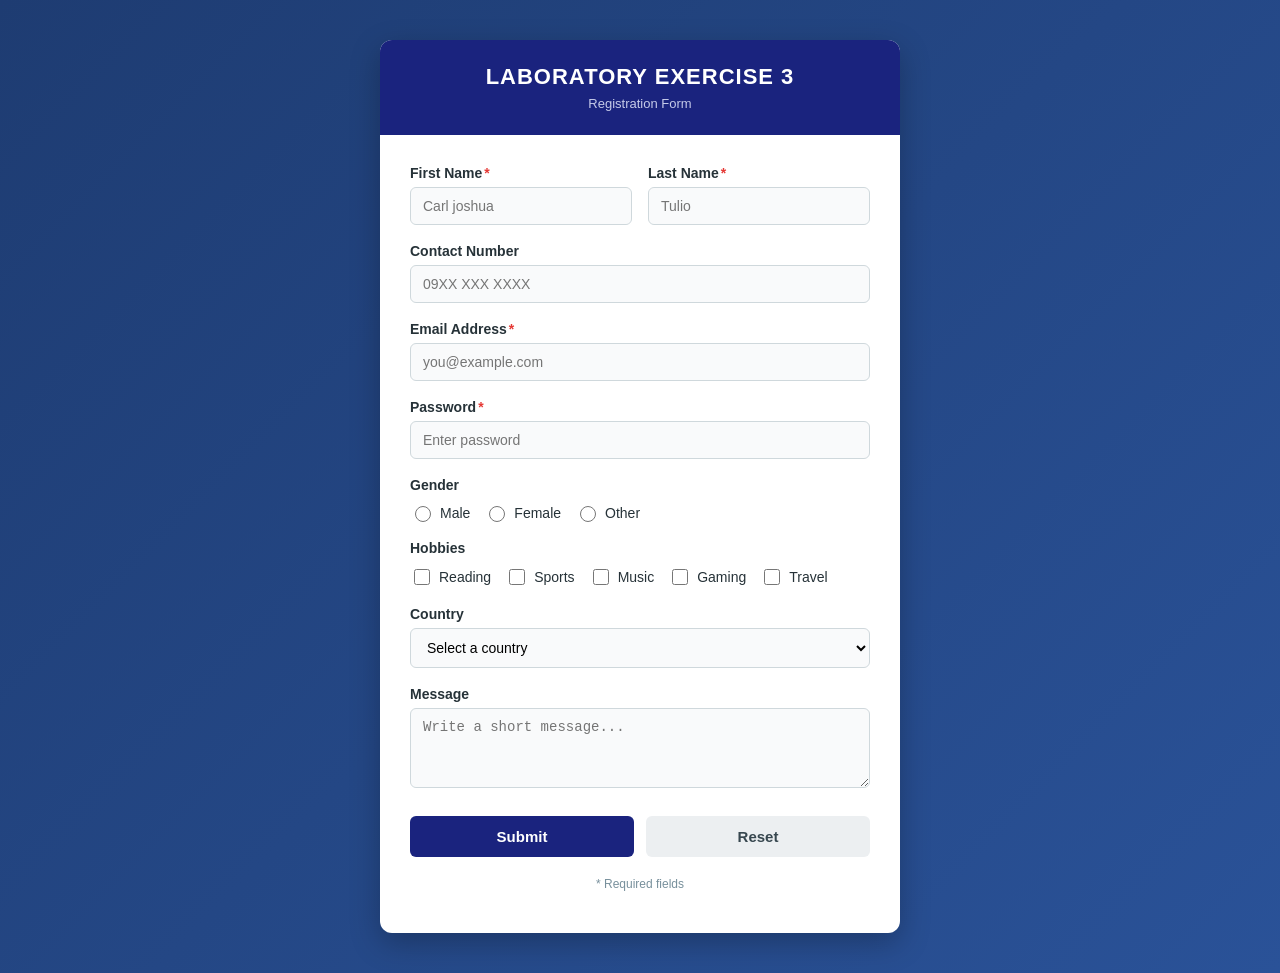
<file: index.html>
<!DOCTYPE html>
<html lang="en">
<head>
<meta charset="UTF-8">
<title>Laboratory Exercise 3 - Registration Form</title>
<link rel="stylesheet" href="style.css">
</head>
<body>

<div class="form-container">
  <div class="form-header">
    <h1>LABORATORY EXERCISE 3</h1>
    <p>Registration Form</p>
  </div>

  <form>
    <div class="two-col">
      <div class="field">
        <label for="firstName">First Name<span class="required">*</span></label>
        <input type="text" id="firstName" name="firstName" placeholder="Carl joshua" required>
      </div>
      <div class="field">
        <label for="lastName">Last Name<span class="required">*</span></label>
        <input type="text" id="lastName" name="lastName" placeholder="Tulio" required>
      </div>
    </div>

    <div class="field">
      <label for="contact">Contact Number</label>
      <input type="tel" id="contact" name="contact" placeholder="09XX XXX XXXX">
    </div>

    <div class="field">
      <label for="email">Email Address<span class="required">*</span></label>
      <input type="email" id="email" name="email" placeholder="you@example.com" required>
    </div>

    <div class="field">
      <label for="password">Password<span class="required">*</span></label>
      <input type="password" id="password" name="password" placeholder="Enter password" required>
    </div>

    <div class="field">
      <label>Gender</label>
      <div class="radio-group">
        <label><input type="radio" name="gender" value="male"> Male</label>
        <label><input type="radio" name="gender" value="female"> Female</label>
        <label><input type="radio" name="gender" value="other"> Other</label>
      </div>
    </div>

    <div class="field">
      <label>Hobbies</label>
      <div class="checkbox-group">
        <label><input type="checkbox" name="hobbies" value="reading"> Reading</label>
        <label><input type="checkbox" name="hobbies" value="sports"> Sports</label>
        <label><input type="checkbox" name="hobbies" value="music"> Music</label>
        <label><input type="checkbox" name="hobbies" value="gaming"> Gaming</label>
        <label><input type="checkbox" name="hobbies" value="travel"> Travel</label>
      </div>
    </div>

    <div class="field">
      <label for="country">Country</label>
      <select id="country" name="country">
        <option value="">Select a country</option>
        <option value="ph">Philippines</option>
        <option value="us">United States</option>
        <option value="uk">United Kingdom</option>
        <option value="jp">Japan</option>
        <option value="au">Australia</option>
        <option value="other">Other</option>
      </select>
    </div>

    <div class="field">
      <label for="message">Message</label>
      <textarea id="message" name="message" placeholder="Write a short message..."></textarea>
    </div>

    <div class="button-row">
      <button type="submit" class="btn-submit">Submit</button>
      <button type="reset" class="btn-reset">Reset</button>
    </div>

    <p class="note">* Required fields</p>
  </form>
</div>

</body>
</html>
</file>
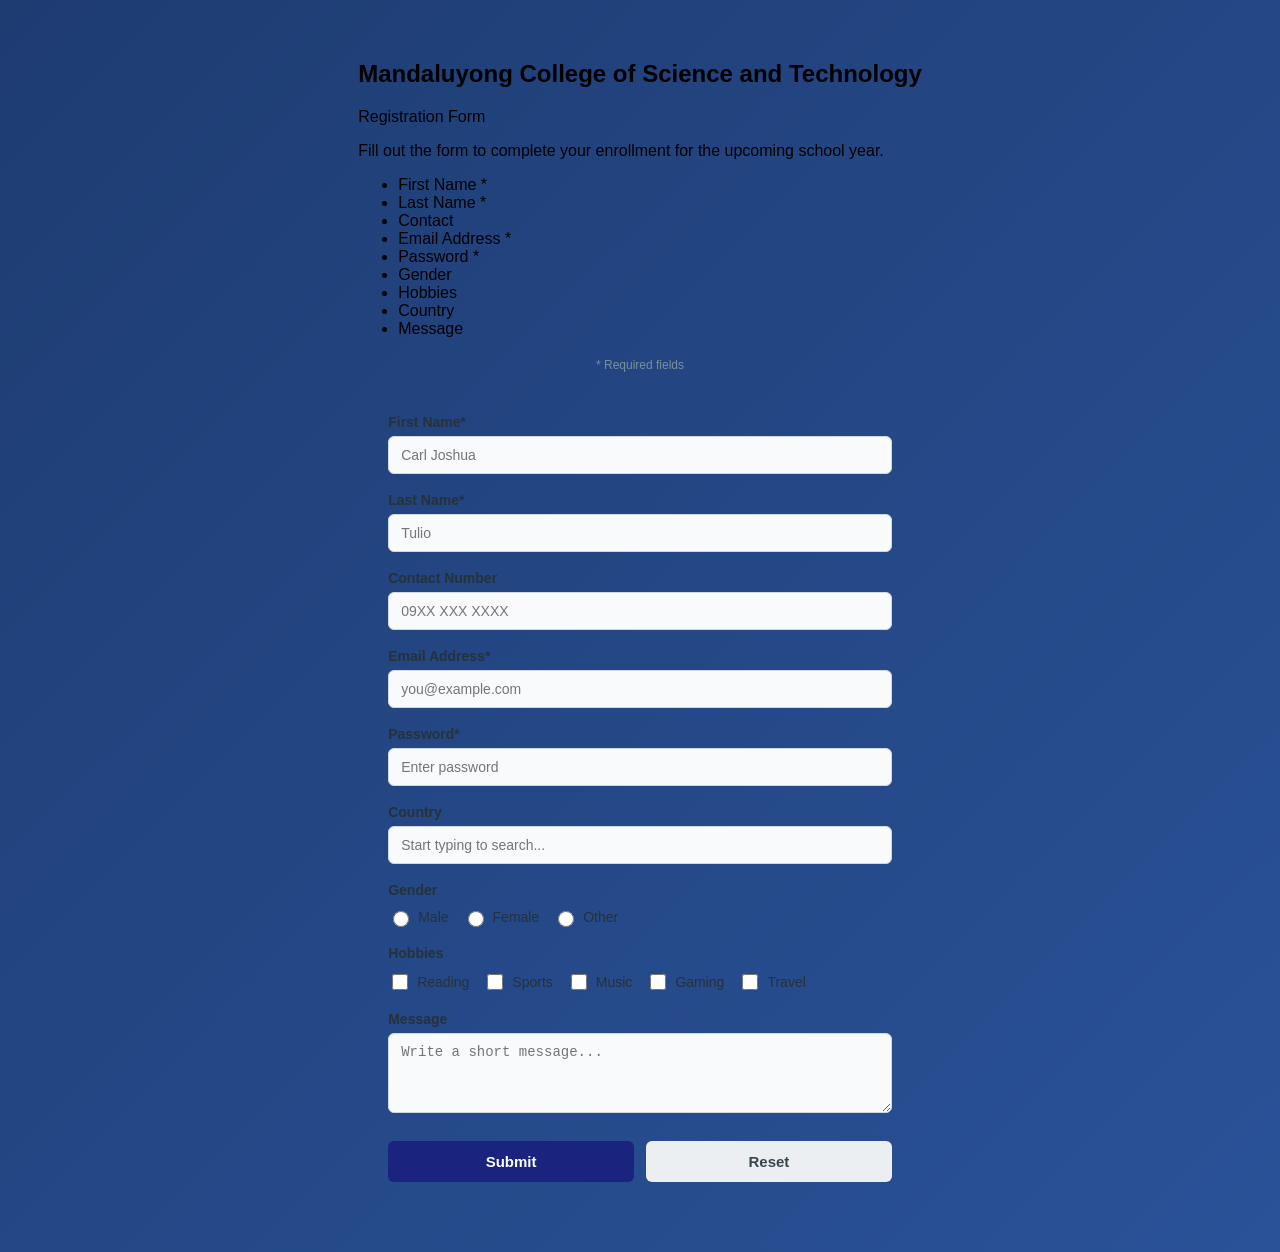
<file: Main.html>
<!DOCTYPE html>
<html lang="en">
<head>
<meta charset="UTF-8">
<meta name="viewport" content="width=device-width, initial-scale=1.0">
<title>Registration Form</title>
<link rel="stylesheet" href="style.css">
</head>
<body>

<div class="page">

  <aside class="side-panel">
    <h2>Mandaluyong College of Science and Technology</h2>
    <p class="subtitle">Registration Form</p>
    <p class="desc">Fill out the form to complete your enrollment for the upcoming school year.</p>
    <ul class="field-list">
      <li>First Name <span class="req">*</span></li>
      <li>Last Name <span class="req">*</span></li>
      <li>Contact</li>
      <li>Email Address <span class="req">*</span></li>
      <li>Password <span class="req">*</span></li>
      <li>Gender</li>
      <li>Hobbies</li>
      <li>Country</li>
      <li>Message</li>
    </ul>
    <p class="note">* Required fields</p>
  </aside>

  <main class="form-panel">
    <form>
      <div class="grid-3col">

        <div class="field">
          <label for="firstName">First Name<span class="req">*</span></label>
          <input type="text" id="firstName" name="firstName" placeholder="Carl Joshua" required>
        </div>

        <div class="field">
          <label for="lastName">Last Name<span class="req">*</span></label>
          <input type="text" id="lastName" name="lastName" placeholder="Tulio" required>
        </div>

        <div class="field">
          <label for="contact">Contact Number</label>
          <input type="tel" id="contact" name="contact" placeholder="09XX XXX XXXX">
        </div>

        <div class="field">
          <label for="email">Email Address<span class="req">*</span></label>
          <input type="email" id="email" name="email" placeholder="you@example.com" required>
        </div>

        <div class="field">
          <label for="password">Password<span class="req">*</span></label>
          <input type="password" id="password" name="password" placeholder="Enter password" required>
        </div>

<div class="field">
  <label for="country">Country</label>
  <input type="text" id="country" name="Barangay" list="country-list" placeholder="Start typing to search..." autocomplete="off">
  
  <datalist id="country-list">
<option value="Philippines">
<option value="Vietnam">
<option value="Indonesia">
<option value="Thailand">
  </datalist>
</div>
      <div class="grid-2col">
        <div class="field">
          <label>Gender</label>
          <div class="radio-group">
            <label><input type="radio" name="gender" value="male"> Male</label>
            <label><input type="radio" name="gender" value="female"> Female</label>
            <label><input type="radio" name="gender" value="other"> Other</label>
          </div>
        </div>

        <div class="field">
          <label>Hobbies</label>
          <div class="checkbox-group">
            <label><input type="checkbox" name="hobbies" value="reading"> Reading</label>
            <label><input type="checkbox" name="hobbies" value="sports"> Sports</label>
            <label><input type="checkbox" name="hobbies" value="music"> Music</label>
            <label><input type="checkbox" name="hobbies" value="gaming"> Gaming</label>
            <label><input type="checkbox" name="hobbies" value="travel"> Travel</label>
          </div>
        </div>
      </div>

      <div class="field">
        <label for="message">Message</label>
        <textarea id="message" name="message" placeholder="Write a short message..."></textarea>
      </div>

      <div class="button-row">
        <button type="submit" class="btn-submit">Submit</button>
        <button type="reset" class="btn-reset">Reset</button>
      </div>
    </form>
  </main>

</div>

</body>
</html>
</file>
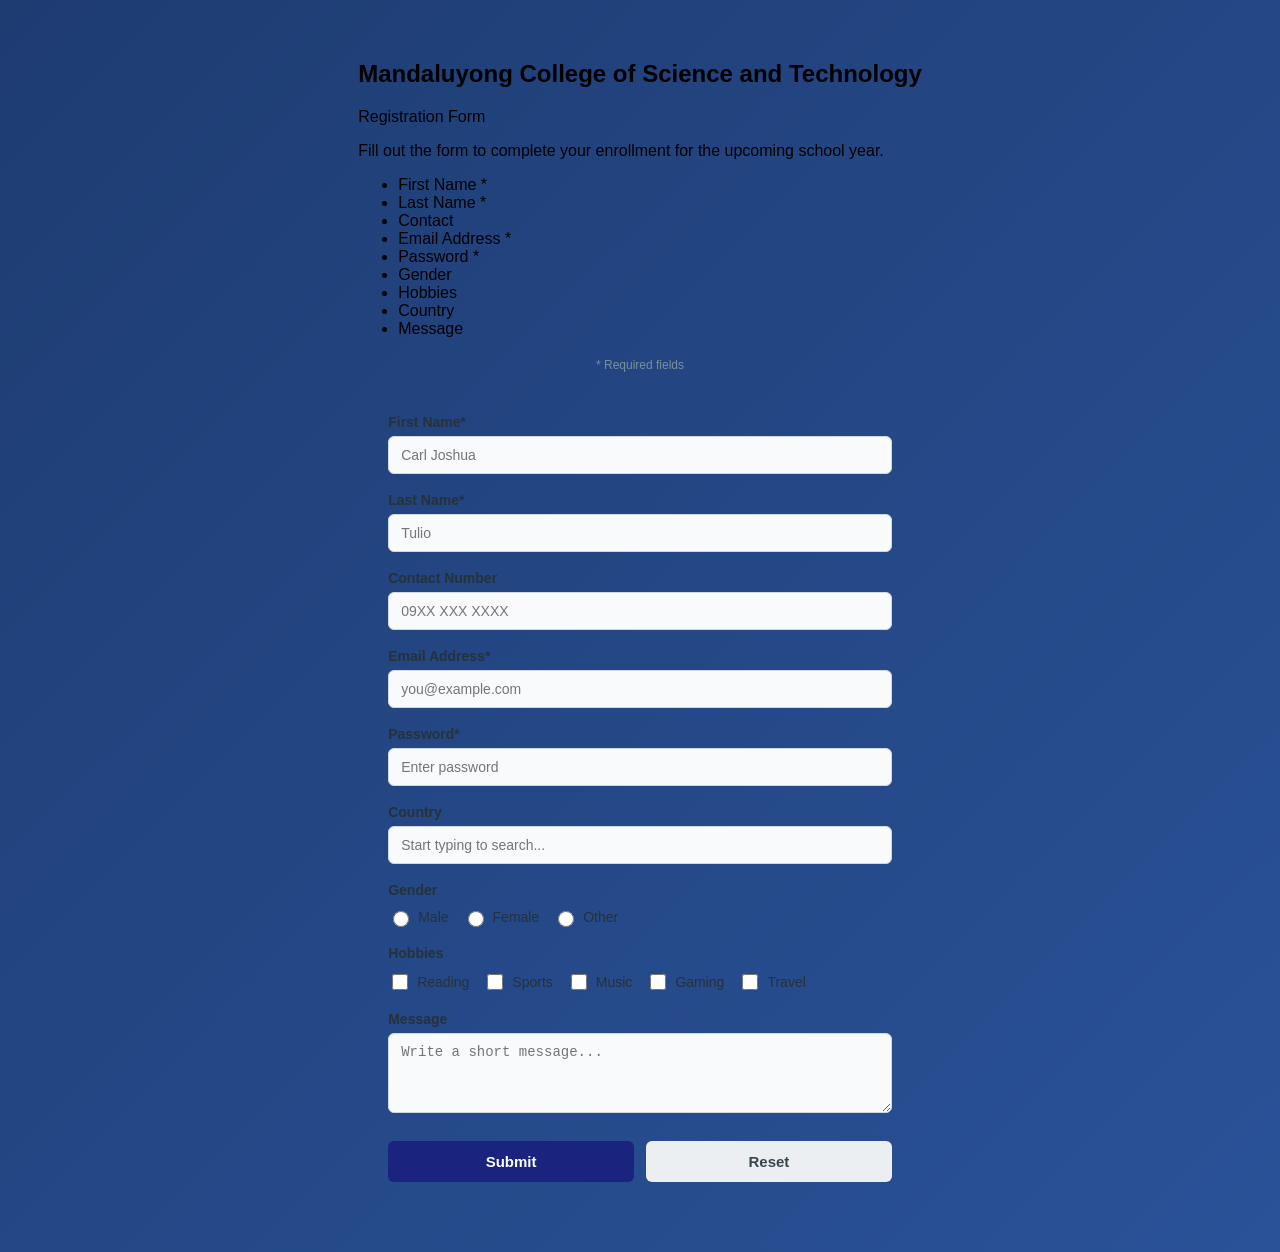
<file: main.html>
<!DOCTYPE html>
<html lang="en">
<head>
<meta charset="UTF-8">
<meta name="viewport" content="width=device-width, initial-scale=1.0">
<title>Registration Form</title>
<link rel="stylesheet" href="style.css">
</head>
<body>

<div class="page">

  <aside class="side-panel">
    <h2>Mandaluyong College of Science and Technology</h2>
    <p class="subtitle">Registration Form</p>
    <p class="desc">Fill out the form to complete your enrollment for the upcoming school year.</p>
    <ul class="field-list">
      <li>First Name <span class="req">*</span></li>
      <li>Last Name <span class="req">*</span></li>
      <li>Contact</li>
      <li>Email Address <span class="req">*</span></li>
      <li>Password <span class="req">*</span></li>
      <li>Gender</li>
      <li>Hobbies</li>
      <li>Country</li>
      <li>Message</li>
    </ul>
    <p class="note">* Required fields</p>
  </aside>

  <main class="form-panel">
    <form>
      <div class="grid-3col">

        <div class="field">
          <label for="firstName">First Name<span class="req">*</span></label>
          <input type="text" id="firstName" name="firstName" placeholder="Carl Joshua" required>
        </div>

        <div class="field">
          <label for="lastName">Last Name<span class="req">*</span></label>
          <input type="text" id="lastName" name="lastName" placeholder="Tulio" required>
        </div>

        <div class="field">
          <label for="contact">Contact Number</label>
          <input type="tel" id="contact" name="contact" placeholder="09XX XXX XXXX">
        </div>

        <div class="field">
          <label for="email">Email Address<span class="req">*</span></label>
          <input type="email" id="email" name="email" placeholder="you@example.com" required>
        </div>

        <div class="field">
          <label for="password">Password<span class="req">*</span></label>
          <input type="password" id="password" name="password" placeholder="Enter password" required>
        </div>

<div class="field">
  <label for="country">Country</label>
  <input type="text" id="country" name="Barangay" list="country-list" placeholder="Start typing to search..." autocomplete="off">
  
  <datalist id="country-list">
<option value="Philippines">
<option value="Vietnam">
<option value="Indonesia">
<option value="Thailand">
  </datalist>
</div>
      <div class="grid-2col">
        <div class="field">
          <label>Gender</label>
          <div class="radio-group">
            <label><input type="radio" name="gender" value="male"> Male</label>
            <label><input type="radio" name="gender" value="female"> Female</label>
            <label><input type="radio" name="gender" value="other"> Other</label>
          </div>
        </div>

        <div class="field">
          <label>Hobbies</label>
          <div class="checkbox-group">
            <label><input type="checkbox" name="hobbies" value="reading"> Reading</label>
            <label><input type="checkbox" name="hobbies" value="sports"> Sports</label>
            <label><input type="checkbox" name="hobbies" value="music"> Music</label>
            <label><input type="checkbox" name="hobbies" value="gaming"> Gaming</label>
            <label><input type="checkbox" name="hobbies" value="travel"> Travel</label>
          </div>
        </div>
      </div>

      <div class="field">
        <label for="message">Message</label>
        <textarea id="message" name="message" placeholder="Write a short message..."></textarea>
      </div>

      <div class="button-row">
        <button type="submit" class="btn-submit">Submit</button>
        <button type="reset" class="btn-reset">Reset</button>
      </div>
    </form>
  </main>

</div>

</body>
</html>
</file>
<file: style.css>
* {
  box-sizing: border-box;
}

body {
  margin: 0;
  padding: 40px 20px;
  font-family: 'Segoe UI', Tahoma, Geneva, Verdana, sans-serif;
  background: linear-gradient(135deg, #1e3c72 0%, #2a5298 100%);
  min-height: 100vh;
  display: flex;
  justify-content: center;
  align-items: flex-start;
}

.form-container {
  background: #ffffff;
  width: 100%;
  max-width: 520px;
  border-radius: 12px;
  box-shadow: 0 10px 30px rgba(0, 0, 0, 0.25);
  overflow: hidden;
}

.form-header {
  background: #1a237e;
  color: #fff;
  padding: 24px 30px;
  text-align: center;
}

.form-header h1 {
  margin: 0;
  font-size: 22px;
  letter-spacing: 1px;
}

.form-header p {
  margin: 6px 0 0;
  font-size: 13px;
  color: #c5cae9;
}

form {
  padding: 30px;
}

.field {
  margin-bottom: 18px;
}

label {
  display: block;
  font-size: 14px;
  font-weight: 600;
  color: #263238;
  margin-bottom: 6px;
}

.required {
  color: #e53935;
  margin-left: 2px;
}

input[type="text"],
input[type="password"],
input[type="email"],
input[type="tel"],
select,
textarea {
  width: 100%;
  padding: 10px 12px;
  font-size: 14px;
  border: 1px solid #cfd8dc;
  border-radius: 6px;
  background: #f9fafb;
  transition: border-color 0.2s, box-shadow 0.2s;
}

input:focus,
select:focus,
textarea:focus {
  outline: none;
  border-color: #1a237e;
  box-shadow: 0 0 0 3px rgba(26, 35, 126, 0.15);
  background: #fff;
}

textarea {
  resize: vertical;
  min-height: 80px;
}

.radio-group,
.checkbox-group {
  display: flex;
  flex-wrap: wrap;
  gap: 14px;
  padding-top: 4px;
}

.radio-group label,
.checkbox-group label {
  display: flex;
  align-items: center;
  font-weight: normal;
  font-size: 14px;
  gap: 6px;
  margin-bottom: 0;
  cursor: pointer;
}

.radio-group input,
.checkbox-group input {
  accent-color: #1a237e;
  width: 16px;
  height: 16px;
  cursor: pointer;
}

.two-col {
  display: flex;
  gap: 16px;
}

.two-col .field {
  flex: 1;
}

.button-row {
  display: flex;
  gap: 12px;
  margin-top: 24px;
}

button {
  flex: 1;
  padding: 12px;
  font-size: 15px;
  font-weight: 600;
  border: none;
  border-radius: 6px;
  cursor: pointer;
  transition: transform 0.1s, opacity 0.2s;
}

button:active {
  transform: scale(0.98);
}

.btn-submit {
  background: #1a237e;
  color: #fff;
}

.btn-submit:hover {
  background: #283593;
}

.btn-reset {
  background: #eceff1;
  color: #37474f;
}

.btn-reset:hover {
  background: #cfd8dc;
}

.note {
  font-size: 12px;
  color: #78909c;
  margin-top: 20px;
  text-align: center;
}

@media (max-width: 480px) {
  .two-col {
    flex-direction: column;
    gap: 0;
  }
}
</file>
